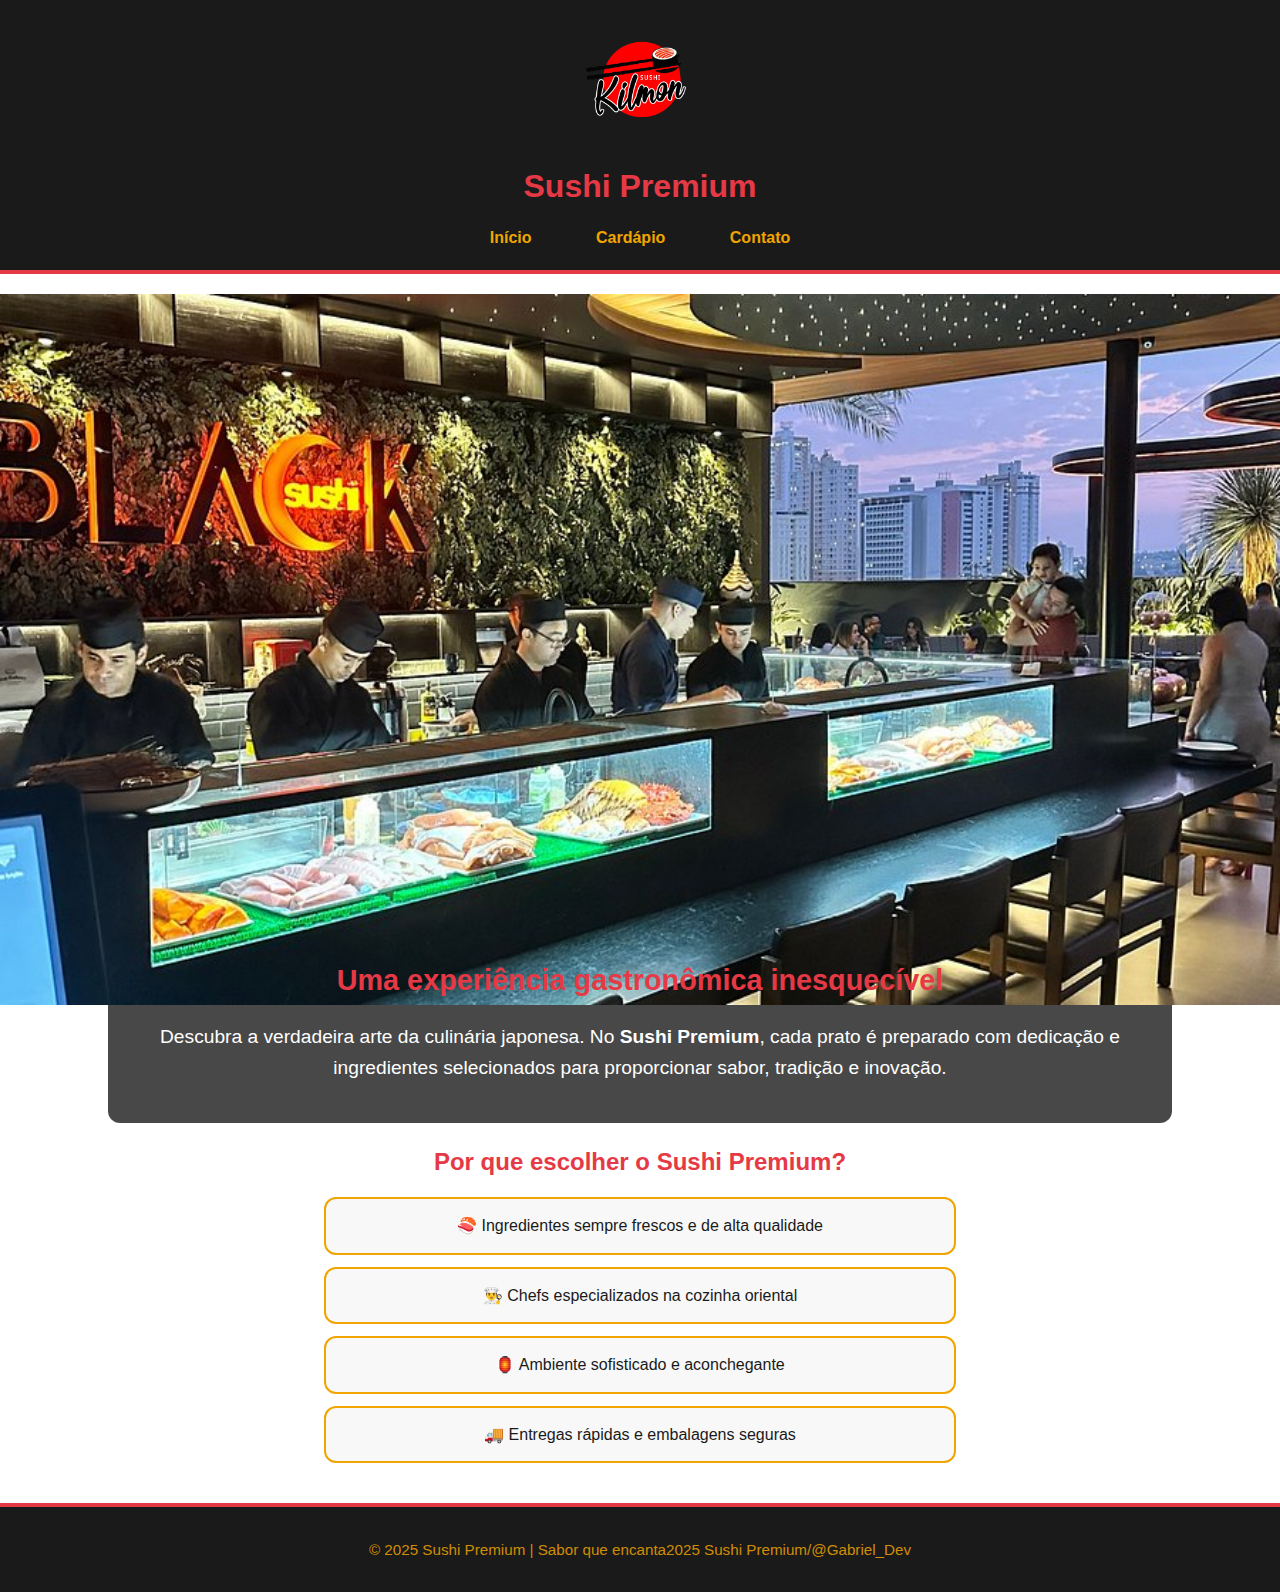
<file: index.html>
<!DOCTYPE html>
<html lang="pt-BR">
<head>
  <meta charset="UTF-8">
  <title>Sushi Premium</title>
  <link rel="stylesheet" href="css/style.css">
</head>
<body>
  <header>
    <img src="img/logo.png" alt="Logo Sushi Premium" class="logo">
    <h1>Sushi Premium</h1>
    <nav>
      <ul>
        <li><a href="index.html">Início</a></li>
        <li><a href="cardapio.html">Cardápio</a></li>
        <li><a href="contato.html">Contato</a></li>
      </ul>
    </nav>
  </header>

  <main>
    <section class="banner">
      <img src="img/ambiente.jpg" alt="Ambiente do Restaurante" class="banner-img">
      <div class="banner-text">
        <h2>Uma experiência gastronômica inesquecível</h2>
        <p>
          Descubra a verdadeira arte da culinária japonesa. No <strong>Sushi Premium</strong>,
          cada prato é preparado com dedicação e ingredientes selecionados para proporcionar
          sabor, tradição e inovação.
        </p>
      </div>
    </section>

    <section class="diferenciais">
      <h2>Por que escolher o Sushi Premium?</h2>
      <ul>
        <li>🍣 Ingredientes sempre frescos e de alta qualidade</li>
        <li>👨‍🍳 Chefs especializados na cozinha oriental</li>
        <li>🏮 Ambiente sofisticado e aconchegante</li>
        <li>🚚 Entregas rápidas e embalagens seguras</li>
      </ul>
    </section>
  </main>

  <footer>
    <p>&copy; 2025 Sushi Premium | Sabor que encanta2025 Sushi Premium/@Gabriel_Dev</p>
  </footer>
</body>
</html>
</file>
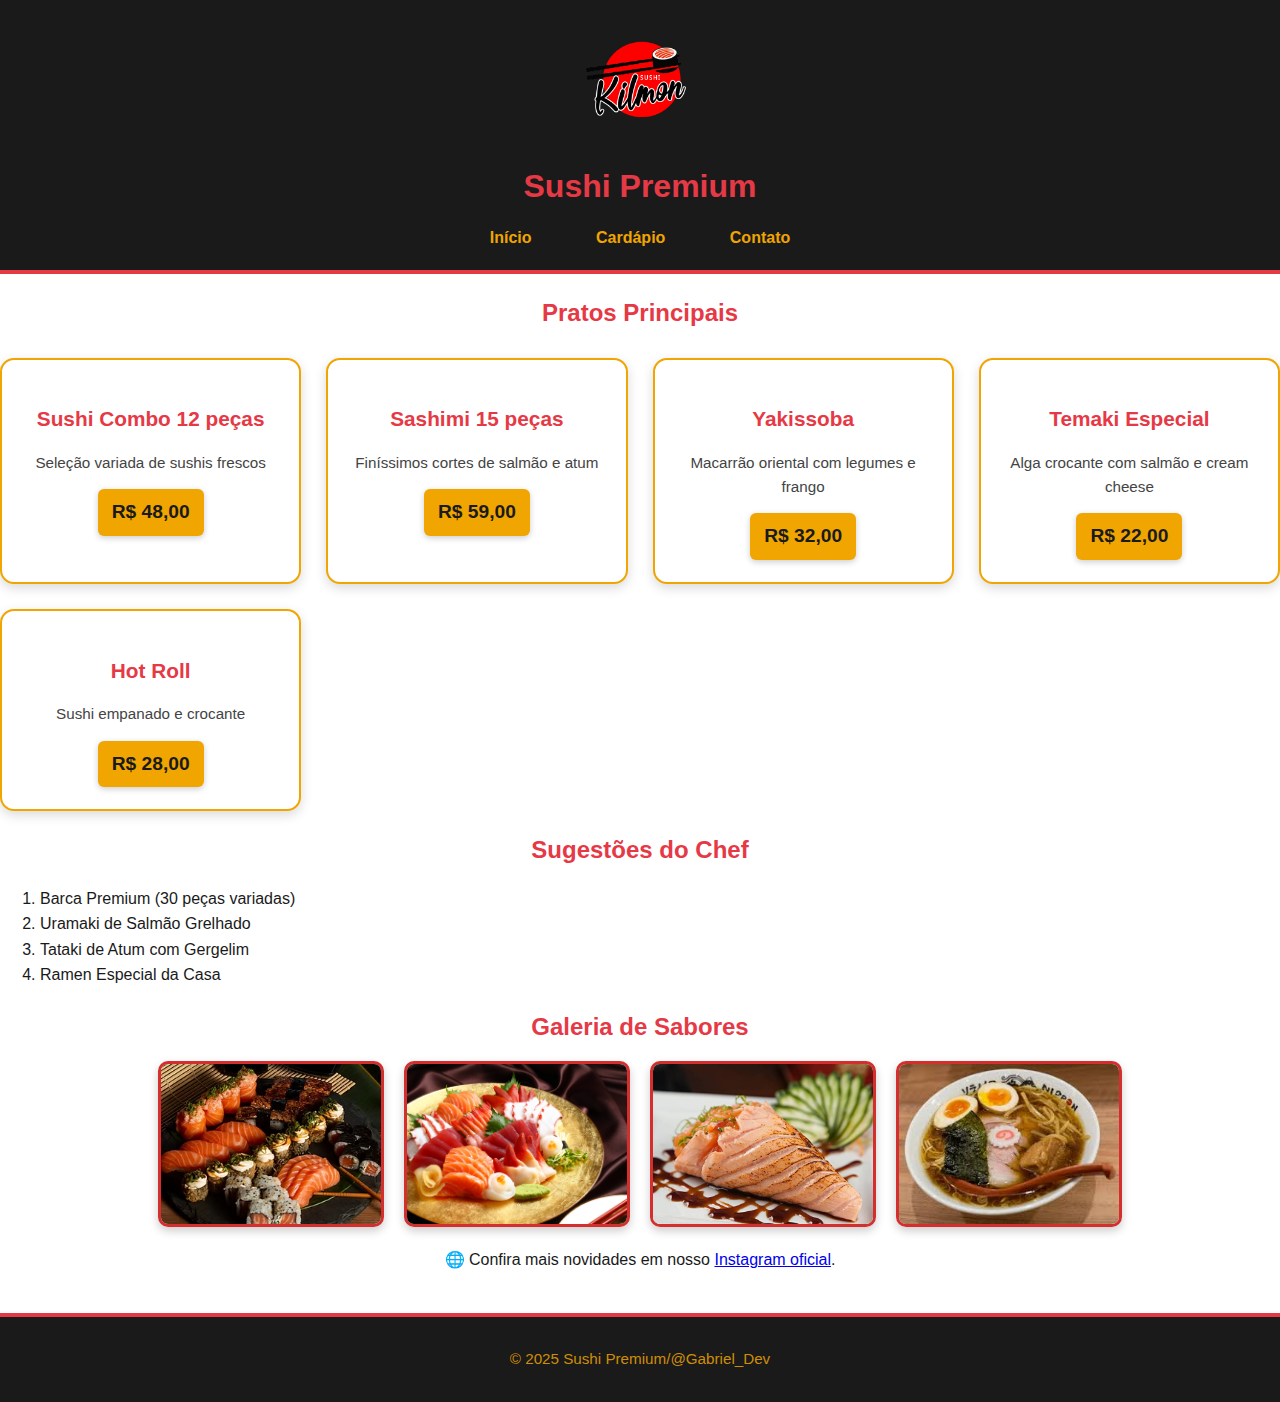
<file: cardapio.html>
<!DOCTYPE html>
<html lang="pt-BR">
<head>
  <meta charset="UTF-8">
  <title>Cardápio - Sushi Premium</title>
  <link rel="stylesheet" href="css/style.css">
</head>
<body>
  <header>
    <img src="img/logo.png" alt="Logo Sushi Premium" class="logo">
    <h1>Sushi Premium</h1>
    <nav>
      <ul>
        <li><a href="index.html">Início</a></li>
        <li><a href="cardapio.html">Cardápio</a></li>
        <li><a href="contato.html">Contato</a></li>
      </ul>
    </nav>
  </header>

  <main>
    <section>
      <h2>Pratos Principais</h2>
      <div class="menu-grid">
        <div class="card">
          <h3>Sushi Combo 12 peças</h3>
          <p>Seleção variada de sushis frescos</p>
          <span class="preco">R$ 48,00</span>
        </div>
        <div class="card">
          <h3>Sashimi 15 peças</h3>
          <p>Finíssimos cortes de salmão e atum</p>
          <span class="preco">R$ 59,00</span>
        </div>
        <div class="card">
          <h3>Yakissoba</h3>
          <p>Macarrão oriental com legumes e frango</p>
          <span class="preco">R$ 32,00</span>
        </div>
        <div class="card">
          <h3>Temaki Especial</h3>
          <p>Alga crocante com salmão e cream cheese</p>
          <span class="preco">R$ 22,00</span>
        </div>
        <div class="card">
          <h3>Hot Roll</h3>
          <p>Sushi empanado e crocante</p>
          <span class="preco">R$ 28,00</span>
        </div>
      </div>
    </section>

    <section class="chef">
      <h2>Sugestões do Chef</h2>
      <ol>
        <li>Barca Premium (30 peças variadas)</li>
        <li>Uramaki de Salmão Grelhado</li>
        <li>Tataki de Atum com Gergelim</li>
        <li>Ramen Especial da Casa</li>
      </ol>
    </section>

    <section class="galeria">
      <h2>Galeria de Sabores</h2>
      <div class="galeria-container">
        <img src="img/sushi1.jpg" alt="Sushi Tradicional">
        <img src="img/sushi2.jpg" alt="Sushi Colorido">
        <img src="img/sushi3.jpg" alt="Sushi Especial">
        <img src="img/sushi4.jpg" alt="Combinado de Sushi">
      </div>
    </section>

    <p style="text-align: center; margin-top: 20px;">
      🌐 Confira mais novidades em nosso 
      <a href="https://www.instagram.com/b_diasz" target="_blank">Instagram oficial</a>.
    </p>
  </main>

  <footer>
    <p>&copy; 2025 Sushi Premium/@Gabriel_Dev</p>
  </footer>
</body>
</html>
</file>
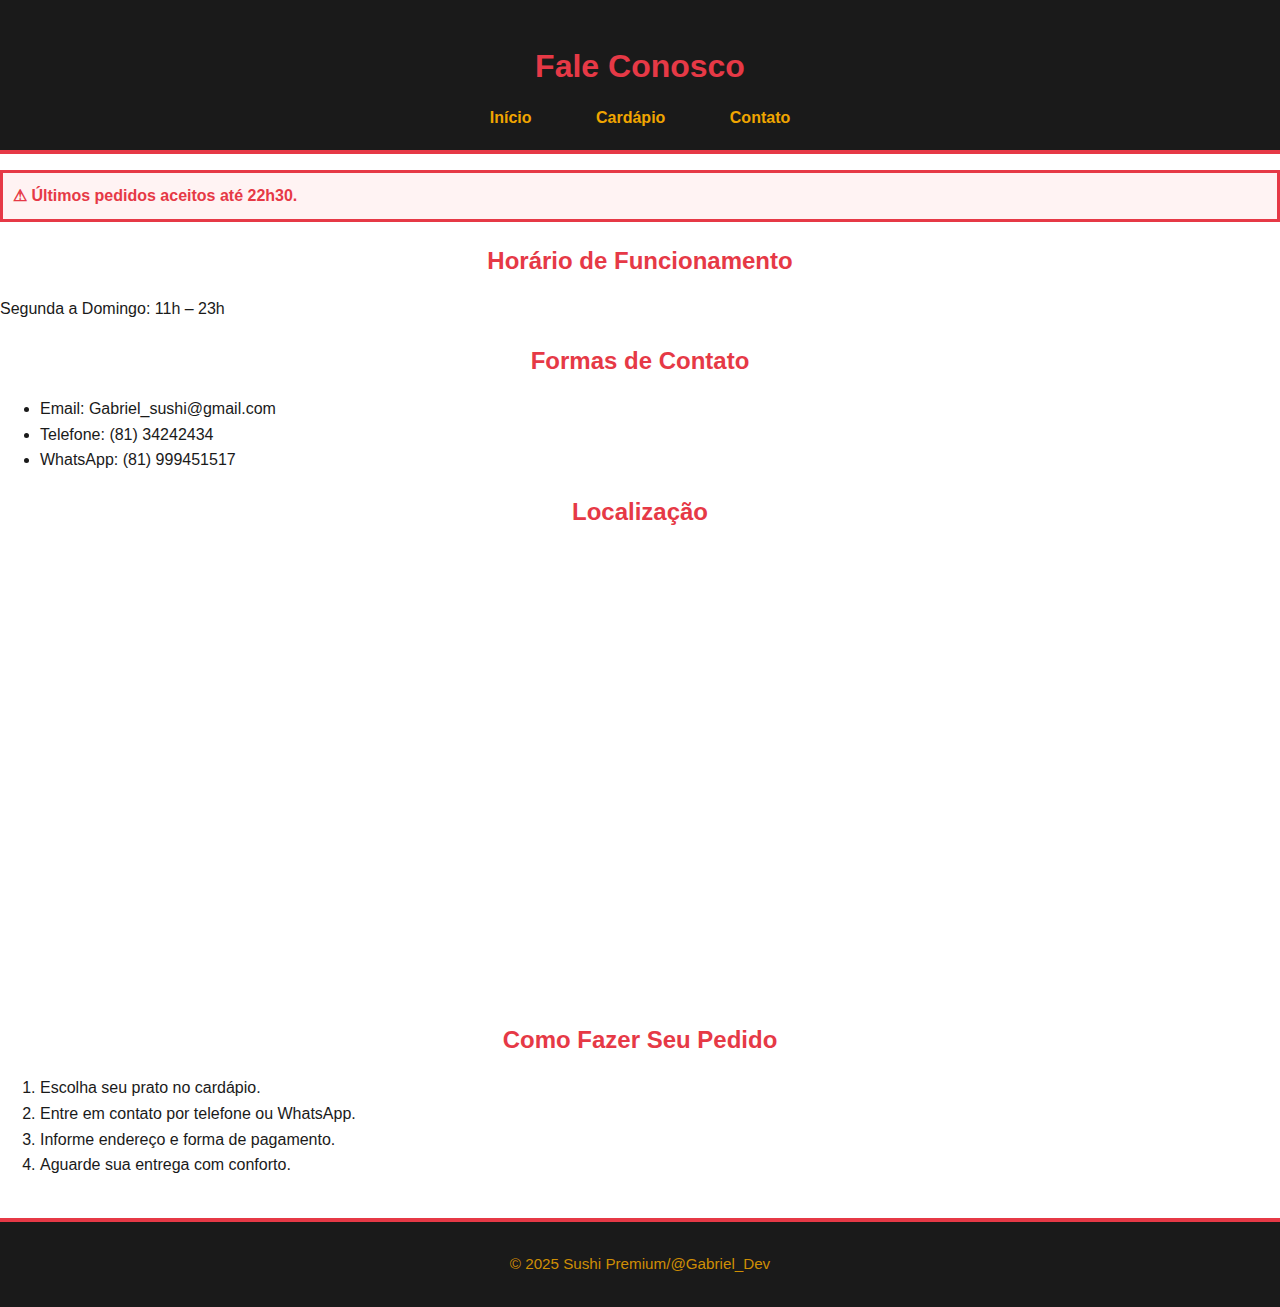
<file: contato.html>
<!DOCTYPE html>
<html lang="pt-BR">
<head>
  <meta charset="UTF-8">
  <title>Contato - Sushi Premium</title>
  <link rel="stylesheet" href="css/style.css">

  <style>
    .map-container {
      display: flex;
      justify-content: center;
      align-items: center;
      margin: 20px auto;
      width: 100%;
    }

    .map-container iframe {
      max-width: 100%;
      border-radius: 12px; 
    }
  </style>
</head>
<body>
  <header>
    <h1>Fale Conosco</h1>
    <nav>
      <ul>
        <li><a href="index.html">Início</a></li>
        <li><a href="cardapio.html">Cardápio</a></li>
        <li><a href="contato.html">Contato</a></li>
      </ul>
    </nav>
  </header>

  <main>
    <p style="color: #e63946; font-weight: bold; border: 3px solid #e63946; padding: 10px; background: #fff3f3;">
      ⚠ Últimos pedidos aceitos até 22h30.
    </p>

    <section>
      <h2>Horário de Funcionamento</h2>
      <p>Segunda a Domingo: 11h – 23h</p>
    </section>

    <section>
      <h2>Formas de Contato</h2>
      <ul>
        <li>Email: Gabriel_sushi@gmail.com</li>
        <li>Telefone: (81) 34242434</li>
        <li>WhatsApp: (81) 999451517</li>
      </ul>
    </section>

    <section>
      <h2>Localização</h2>
      <div class="map-container">
        <iframe 
          src="https://www.google.com/maps/embed?pb=!1m18!1m12!1m3!1d3950.718205212959!2d-34.905323!3d-8.0279637!2m3!1f0!2f0!3f0!3m2!1i1024!2i768!4f13.1!3m3!1m2!1s0x7ab1852c07cdf1d%3A0xeccdd5a5984c7e6!2sR.%20Gomes%20Coutinho%2C%20120%20-%20Tamarineira%2C%20Recife%20-%20PE%2C%2052051-130!5e0!3m2!1spt-BR!2sbr!4v1758198473287!5m2!1spt-BR!2sbr" 
          width="600" 
          height="450" 
          style="border:0;" 
          allowfullscreen="" 
          loading="lazy" 
          referrerpolicy="no-referrer-when-downgrade">
        </iframe>
      </div>
    </section>

    <section>
      <h2>Como Fazer Seu Pedido</h2>
      <ol>
        <li>Escolha seu prato no cardápio.</li>
        <li>Entre em contato por telefone ou WhatsApp.</li>
        <li>Informe endereço e forma de pagamento.</li>
        <li>Aguarde sua entrega com conforto.</li>
      </ol>
    </section>
  </main>

  <footer>
    <p>&copy; 2025 Sushi Premium/@Gabriel_Dev</p>
  </footer>
</body>
</html>
</file>
<file: css/style.css>
body {
  font-family: 'Poppins', 'Segoe UI', sans-serif;
  margin: 0;
  padding: 0;
  background-color: #ffffff;
  color: #1a1a1a;
  line-height: 1.6;
}

header {
  background-color: #1a1a1a;
  color: #f0a500;
  padding: 20px;
  text-align: center;
  border-bottom: 4px solid #e63946;
}

header .logo {
  width: 120px;
  display: block;
  margin: 0 auto 10px;
}

nav ul {
  list-style: none;
  padding: 0;
  margin: 10px 0 0 0;
}

nav ul li {
  display: inline-block;
  margin: 0 18px;
}

nav ul li a {
  color: #f0a500;
  text-decoration: none;
  font-weight: bold;
  padding: 6px 12px;
  border-radius: 6px;
  transition: all 0.3s ease;
}

nav ul li a:hover {
  background-color: #e63946;
  color: #fff;
  box-shadow: 0 3px 6px rgba(0,0,0,0.3);
}

.banner {
  position: relative;
  text-align: center;
  margin: 20px auto;
}

.banner-img {
  width: 100%;        
  max-width: 100%;    
  height: auto;      
  object-fit: cover;  
}

.banner-text {
  background: rgba(26,26,26,0.8);
  color: white;
  padding: 20px;
  margin-top: -100px;
  max-width: 80%;
  margin-left: auto;
  margin-right: auto;
  border-radius: 12px;
  font-size: 1.2em;
}

h1, h2 {
  color: #e63946;
  margin-bottom: 12px;
  text-align: center;
  font-weight: 700;
}

.diferenciais ul {
  list-style: none;
  padding: 0;
  text-align: center;
}

.diferenciais ul li {
  background: #f8f8f8;
  margin: 12px auto;
  padding: 14px;
  max-width: 600px;
  border: 2px solid #f0a500;
  border-radius: 12px;
  transition: transform 0.3s ease;
}

.diferenciais ul li:hover {
  transform: scale(1.03);
  background: #fff6e0;
}


.galeria-container {
  display: flex;
  flex-wrap: wrap;
  justify-content: center; 
  gap: 20px;
  margin-top: 15px;
}

.galeria-container img {
  width: 220px;
  height: 160px;
  object-fit: cover;
  border: 3px solid #d32f2f;
  border-radius: 10px;
  box-shadow: 0 4px 10px rgba(0,0,0,0.2);
  transition: transform 0.4s ease, border-color 0.3s;
}

.galeria-container img:hover {
  transform: scale(1.08);
  border-color: #ff5252;
}

.menu-grid {
  display: grid;
  grid-template-columns: repeat(auto-fit, minmax(250px, 1fr));
  gap: 25px;
  margin-top: 25px;
}

.card {
  background: #fff;
  border: 2px solid #f0a500;
  border-radius: 14px;
  box-shadow: 0 4px 12px rgba(0,0,0,0.15);
  padding: 22px;
  text-align: center;
  transition: all 0.3s ease;
}

.card:hover {
  transform: translateY(-8px);
  box-shadow: 0 6px 18px rgba(0,0,0,0.25);
  border-color: #e63946;
}

.card h3 {
  color: #e63946;
  margin-bottom: 8px;
  font-size: 1.3em;
}

.card p {
  font-size: 0.95em;
  color: #444;
  margin-bottom: 14px;
}

.preco {
  font-size: 1.2em;
  font-weight: bold;
  display: inline-block;
  padding: 8px 14px;
  border-radius: 6px;
  background: #f0a500;
  color: #1a1a1a;
  box-shadow: 0 2px 6px rgba(0,0,0,0.2);
}

footer {
  background-color: #1a1a1a;
  color: rgba(240,165,0,0.85);
  text-align: center;
  padding: 15px;
  border-top: 4px solid #e63946;
  margin-top: 40px;
  font-size: 0.95em;
}

footer a {
  color: #f0a500;
  text-decoration: none;
  transition: color 0.3s ease;
}

footer a:hover {
  color: #ff5252;
}
</file>
